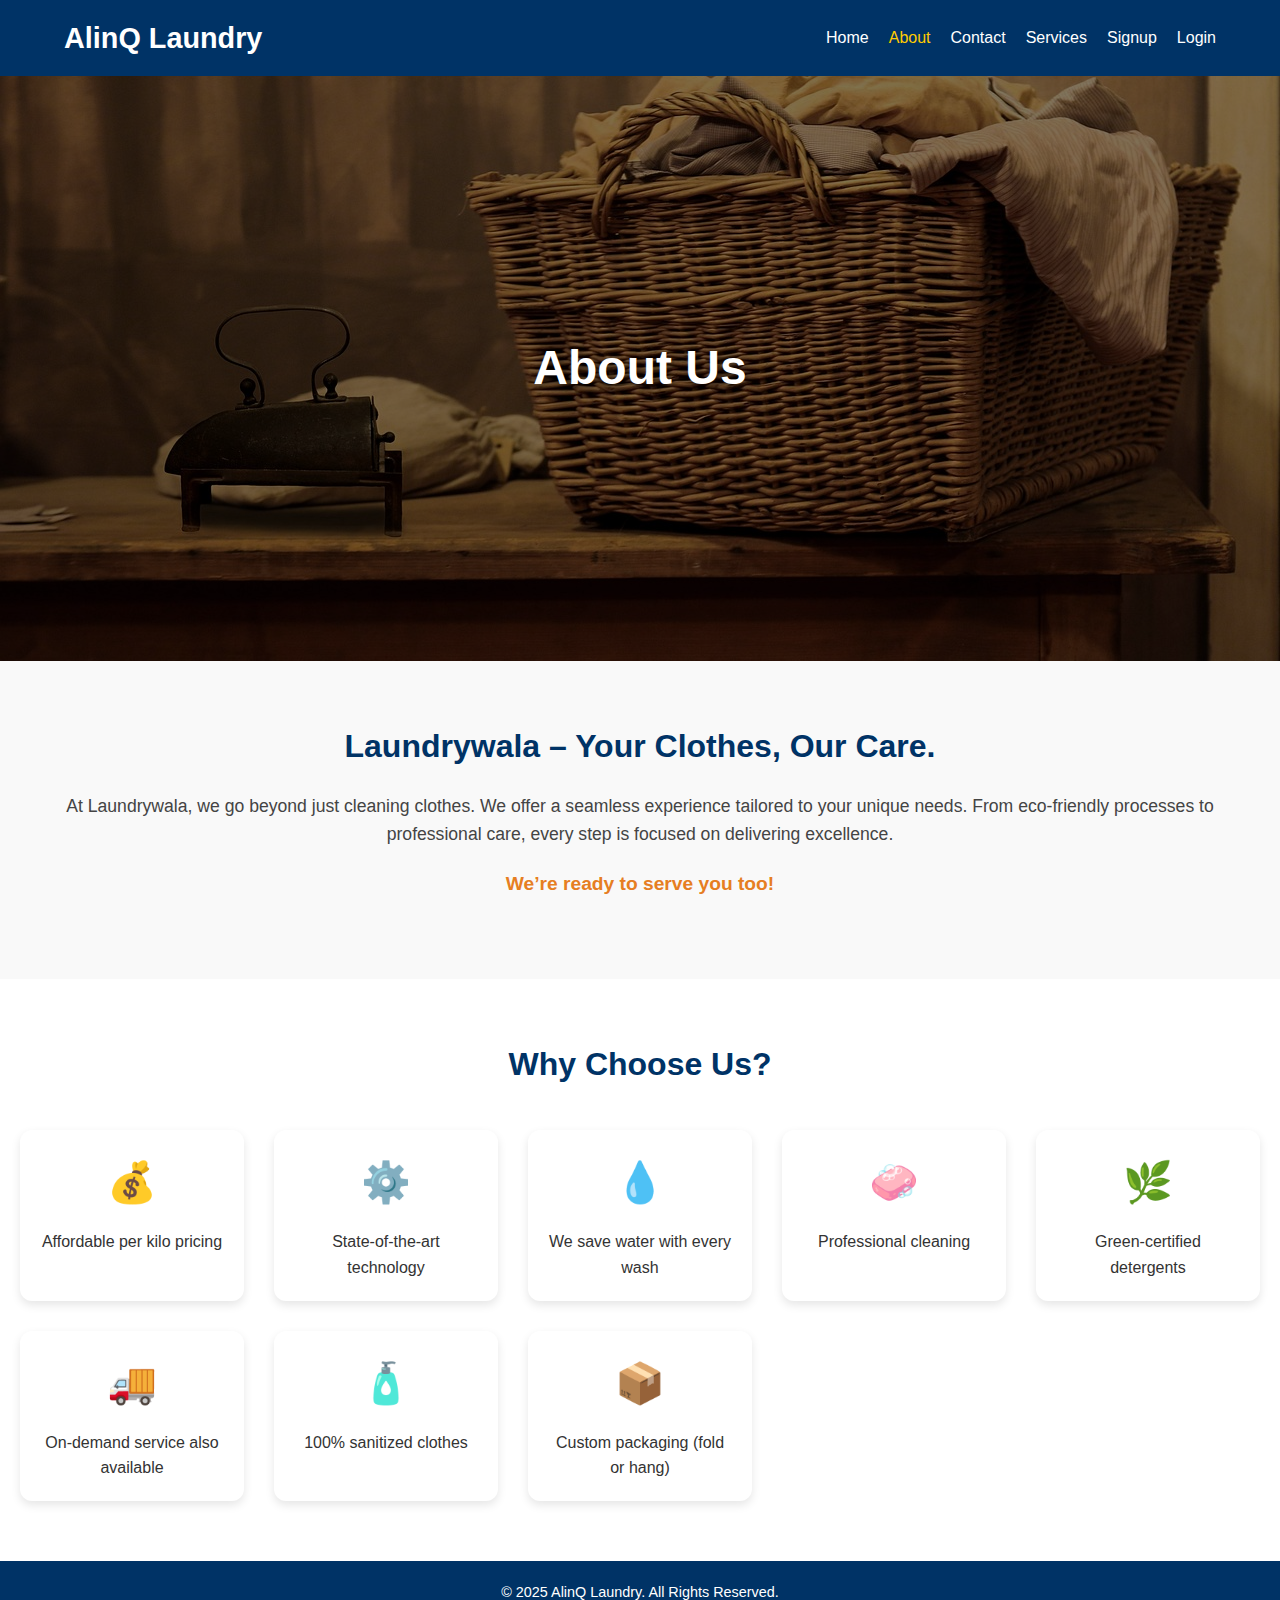
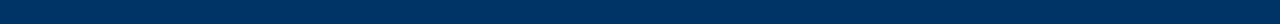
<file: about.html>
<!DOCTYPE html> 
<html lang="en">
<head>
  <meta charset="UTF-8" />
  <meta name="viewport" content="width=device-width, initial-scale=1.0"/>
  <title>About Us - AlinQ Laundry</title>
  <link rel="stylesheet" href="about.css">
</head>
<body>

  <!-- Navbar -->
  <nav class="navbar">
    <div class="container">
      <h2 class="logo">AlinQ Laundry</h2>
      <ul class="nav-links">
        <li><a href="index.html">Home</a></li>
        <li><a href="about.html" class="active">About</a></li>
        <li><a href="contact.html">Contact</a></li>
        <li><a href="services.html">Services</a></li>
        <li><a href="signup.php">Signup</a></li>
        <li><a href="login.php">Login</a></li>
      </ul>
    </div>
  </nav>

  <!-- Hero Section -->
  <section class="about-hero">
    <div class="overlay">
      <h1>About Us</h1>
    </div>
  </section>

  <!-- About Content -->
  <section class="about-content">
    <div class="container">
      <h2>Laundrywala – Your Clothes, Our Care.</h2>
      <p>
        At Laundrywala, we go beyond just cleaning clothes. We offer a seamless experience tailored to your unique needs. 
        From eco-friendly processes to professional care, every step is focused on delivering excellence.
      </p>
      <p class="highlight">
        We’re ready to serve you too!
      </p>
    </div>
  </section>

  <!-- Features Section -->
  <section class="features">
    <div class="container">
      <h2>Why Choose Us?</h2>
      <div class="features-grid">
        <div class="feature-box">
          <span class="emoji">💰</span>
          <p>Affordable per kilo pricing</p>
        </div>
        <div class="feature-box">
          <span class="emoji">⚙️</span>
          <p>State-of-the-art technology</p>
        </div>
        <div class="feature-box">
          <span class="emoji">💧</span>
          <p>We save water with every wash</p>
        </div>
        <div class="feature-box">
          <span class="emoji">🧼</span>
          <p>Professional cleaning</p>
        </div>
        <div class="feature-box">
          <span class="emoji">🌿</span>
          <p>Green-certified detergents</p>
        </div>
        <div class="feature-box">
          <span class="emoji">🚚</span>
          <p>On-demand service also available</p>
        </div>
        <div class="feature-box">
          <span class="emoji">🧴</span>
          <p>100% sanitized clothes</p>
        </div>
        <div class="feature-box">
          <span class="emoji">📦</span>
          <p>Custom packaging (fold or hang)</p>
        </div>
      </div>
    </div>
  </section>

  <!-- Footer -->
  <footer class="footer">
    <p>&copy; 2025 AlinQ Laundry. All Rights Reserved.</p>
  </footer>

</body>
</html>
</file>
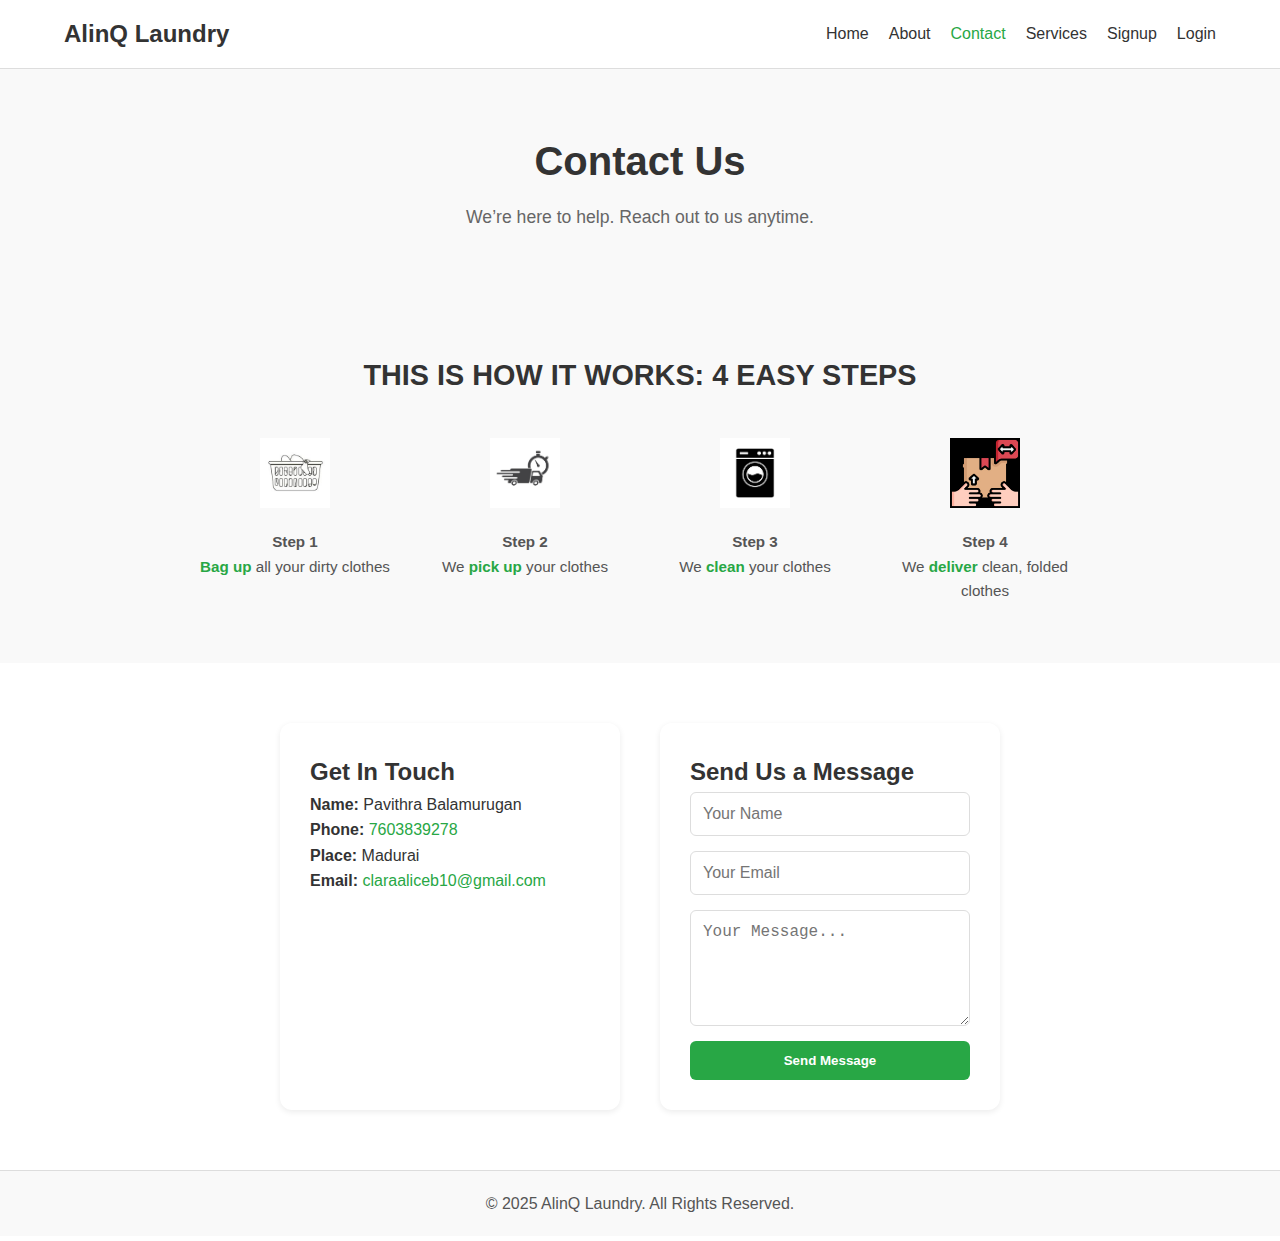
<file: contact.html>
<!DOCTYPE html>
<html lang="en">
  <head>
    <meta charset="UTF-8" />
    <meta name="viewport" content="width=device-width, initial-scale=1.0" />
    <title>Contact - AlinQ Laundry</title>
    <link rel="stylesheet" href="contact.css">
  </head>
  <body>
    <!-- Navbar -->
    <nav class="navbar">
      <div class="container">
        <h2 class="logo">AlinQ Laundry</h2>
        <ul class="nav-links">
          <li><a href="index.html">Home</a></li>
          <li><a href="about.html">About</a></li>
          <li><a href="contact.html" class="active">Contact</a></li>
          <li><a href="services.html">Services</a></li>
          <li><a href="signup.php">Signup</a></li>
          <li><a href="login.php">Login</a></li>
        </ul>
      </div>
    </nav>

    <!-- Hero Section -->
    <header class="contact-hero">
      <h1>Contact Us</h1>
      <p>We’re here to help. Reach out to us anytime.</p>

    </header>

    <!-- How It Works Section -->
    <section class="steps-section">
      <h2>THIS IS HOW IT WORKS: 4 EASY STEPS</h2>
      <div class="steps-grid">
        <div class="step">
          <img src="image2.jpeg" alt="Bag Clothes" />
          <p>
            <strong>Step 1</strong><br /><span class="highlight">Bag up</span>
            all your dirty clothes
          </p>
        </div>
        <div class="step">
          <img src="image3.jpeg" alt="Pickup Truck" />
          <p>
            <strong>Step 2</strong><br />We
            <span class="highlight">pick up</span> your clothes
          </p>
        </div>
        <div class="step">
          <img src="image4.jpeg" alt="Washing Machine" />
          <p>
            <strong>Step 3</strong><br />We
            <span class="highlight">clean</span> your clothes
          </p>
        </div>
        <div class="step">
          <img src="image5.jpeg" alt="Deliver Clothes" />
          <p>
            <strong>Step 4</strong><br />We
            <span class="highlight">deliver</span> clean, folded clothes
          </p>
        </div>
      </div>
    </section>

    <!-- Contact Details + Form -->
    <section class="contact-section">
      <div class="container contact-grid">
        <!-- Contact Info -->
        <div class="contact-info">
          <h2>Get In Touch</h2>
          <p><strong>Name:</strong> Pavithra Balamurugan</p>
          <p><strong>Phone:</strong> <a href="tel:7603839278">7603839278</a></p>
          <p><strong>Place:</strong> Madurai</p>
          <p>
            <strong>Email:</strong>
            <a href="mailto:info@alinqlaundry.com">claraaliceb10@gmail.com</a>
          </p>
        </div>

        <!-- Contact Form -->
        <div class="contact-form">
          <h2>Send Us a Message</h2>
          <form action="contact.php" method="post">
          <input type="text" name="name" placeholder="Your Name" required />
            <input
              type="email"
              name="email"
              placeholder="Your Email"
              required
            />
            <textarea
              name="message"
              rows="5"
              placeholder="Your Message..."
              required
            ></textarea>
            <button type="submit" class="btn">Send Message</button>
          </form>
        </div>
      </div>
    </section>

    <!-- Footer -->
    <footer class="footer">
      <p>&copy; 2025 AlinQ Laundry. All Rights Reserved.</p>
    </footer>
  </body>
</html>
</file>
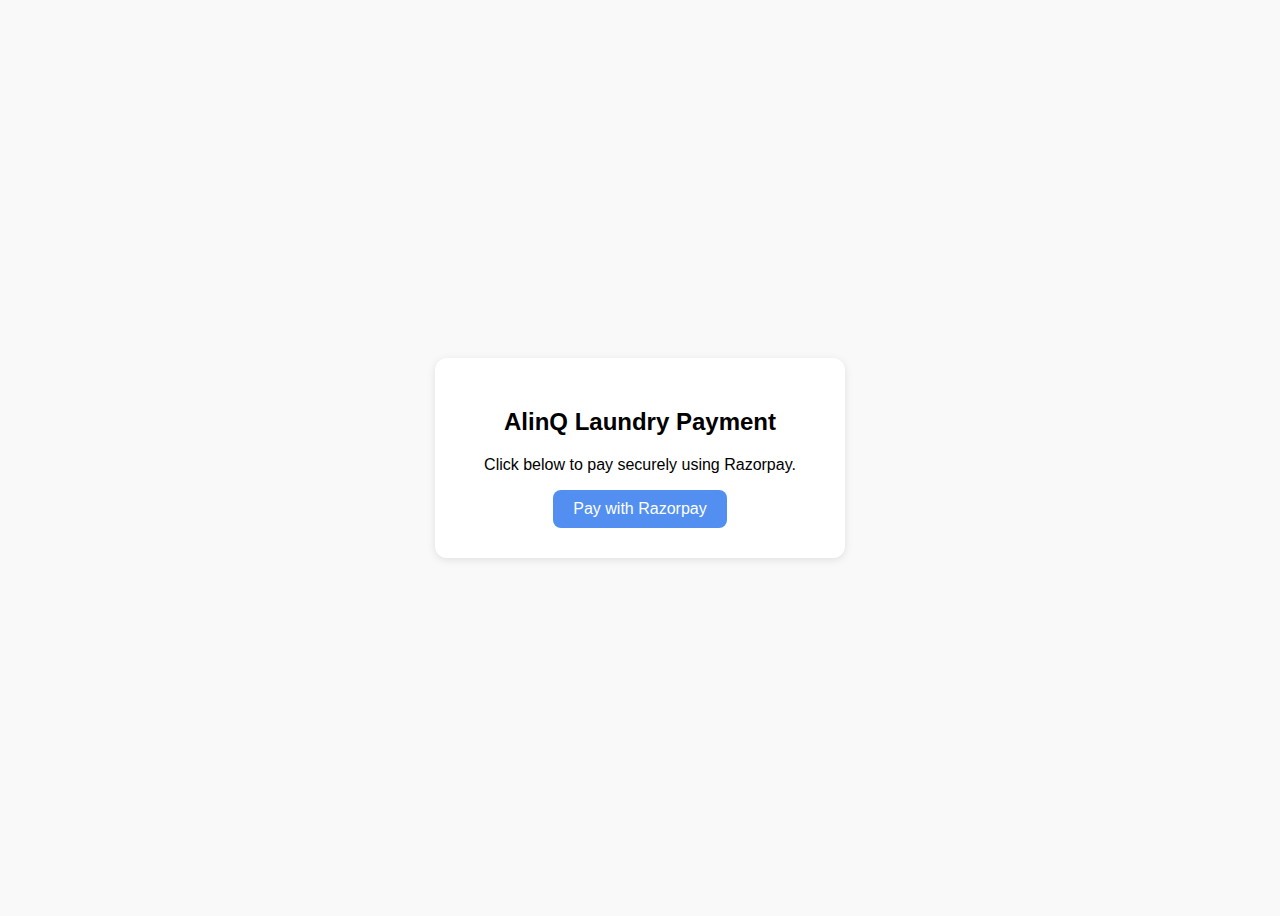
<file: payment.html>
<!DOCTYPE html>
<html lang="en">
<head>
  <meta charset="UTF-8">
  <meta name="viewport" content="width=device-width, initial-scale=1.0">
  <title>Online Payment - AlinQ Laundry</title>
  <script src="https://checkout.razorpay.com/v1/checkout.js"></script>
  <style>
    body {
      font-family: Arial, sans-serif;
      background-color: #f9f9f9;
      display: flex;
      justify-content: center;
      align-items: center;
      height: 100vh;
    }
    .payment-box {
      background: #fff;
      padding: 30px;
      border-radius: 12px;
      box-shadow: 0 2px 8px rgba(0,0,0,0.1);
      text-align: center;
      width: 350px;
    }
    button {
      background-color: #528FF0;
      color: white;
      border: none;
      padding: 10px 20px;
      border-radius: 8px;
      font-size: 16px;
      cursor: pointer;
    }
    button:hover {
      background-color: #2c5fc8;
    }
  </style>
</head>
<body>

  <div class="payment-box">
    <h2>AlinQ Laundry Payment</h2>
    <p>Click below to pay securely using Razorpay.</p>
    <button id="payBtn">Pay with Razorpay</button>
  </div>

  <script>
    document.getElementById('payBtn').onclick = function(e){
      e.preventDefault();

      var options = {
        "key": "rzp_test_XXXXXXXXXXXX", // Replace with your Razorpay Test Key ID
        "amount": 50000, // Amount in paise = ₹500
        "currency": "INR",
        "name": "AlinQ Laundry",
        "description": "Laundry Service Payment",
        "image": "https://yourwebsite.com/logo.png", // Optional logo
        "handler": function (response){
            // Payment Successful
            alert("Payment Successful!\nPayment ID: " + response.razorpay_payment_id);
            window.location.href = "success.html";
        },
        "prefill": {
            "name": "Test Customer",
            "email": "testcustomer@example.com",
            "contact": "9999999999"
        },
        "theme": {
            "color": "#528FF0"
        }
      };

      var rzp = new Razorpay(options);
      rzp.open();
    };
  </script>
</body>
</html>
</file>
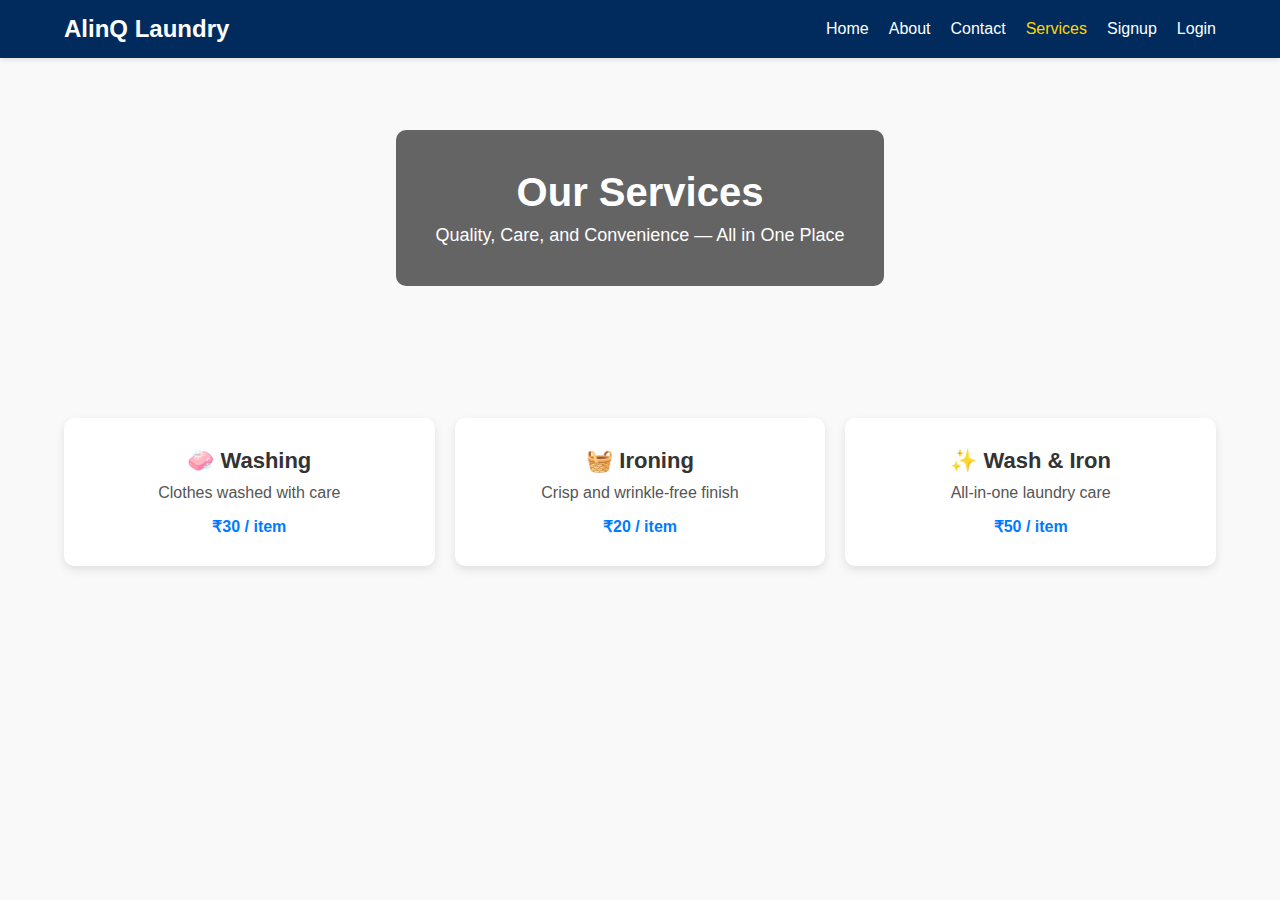
<file: Services.html>
<!DOCTYPE html>
<html lang="en">
<head>
  <meta charset="UTF-8" />
  <meta name="viewport" content="width=device-width, initial-scale=1.0" />
  <title>Services - AlinQ Laundry</title>
  
  <!-- Link CSS file (same folder) -->
  <link rel="stylesheet" href="Services.css">
</head>
<body>
  <!-- Navbar -->
  <nav class="navbar">
    <div class="container">
      <h2 class="logo">AlinQ Laundry</h2>
      <ul class="nav-links">
        <li><a href="index.html">Home</a></li>
        <li><a href="about.html">About</a></li>
        <li><a href="contact.html">Contact</a></li>
        <li><a href="services.html" class="active">Services</a></li>
        <li><a href="signup.html">Signup</a></li>
        <li><a href="login.html">Login</a></li>
      </ul>
    </div>
  </nav>

  <!-- Hero Image Section -->
  <header class="services-hero">
    <div class="overlay">
      <h1>Our Services</h1>
      <p>Quality, Care, and Convenience — All in One Place</p>
    </div>
  </header>

  <!-- Services Section -->
  <section class="services">
    <div class="container">
      <div class="service-boxes">
        <div class="box">
          <h3>🧼 Washing</h3>
          <p>Clothes washed with care</p>
          <span>₹30 / item</span>
        </div>
        <div class="box">
          <h3>🧺 Ironing</h3>
          <p>Crisp and wrinkle-free finish</p>
          <span>₹20 / item</span>
        </div>
        <div class="box">
          <h3>✨ Wash & Iron</h3>
          <p>All-in-one laundry care</p>
          <span>₹50 / item</span>
        </div>
      </div>
    </div>
  </section>
</body>
</html>
</file>
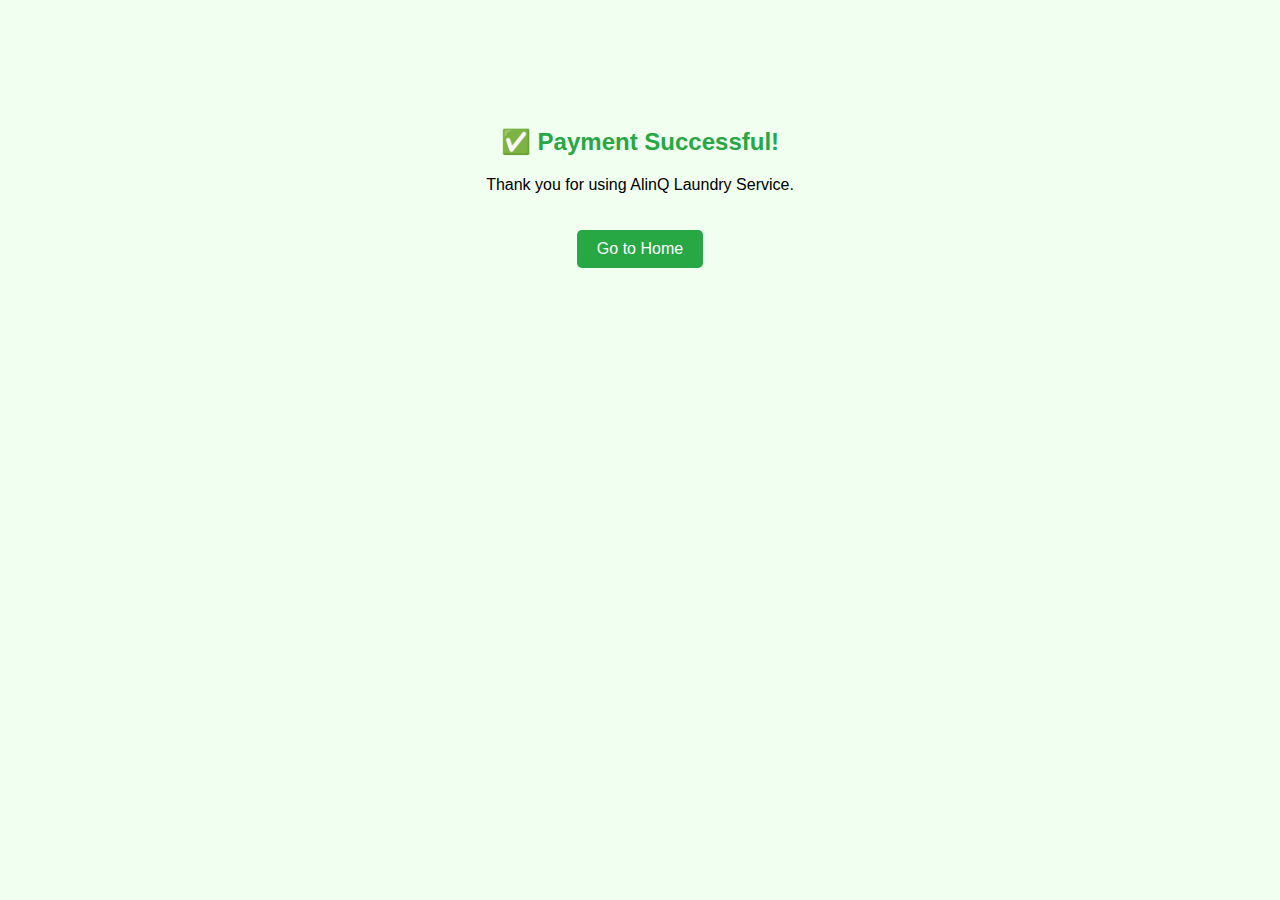
<file: success.html>
<!DOCTYPE html>
<html lang="en">
<head>
<meta charset="UTF-8">
<title>Payment Successful</title>
<style>
  body {
    font-family: Arial, sans-serif;
    background-color: #f0fff0;
    text-align: center;
    padding-top: 100px;
  }
  h2 { color: #28a745; }
  a {
    display: inline-block;
    margin-top: 20px;
    text-decoration: none;
    color: white;
    background-color: #28a745;
    padding: 10px 20px;
    border-radius: 5px;
  }
  a:hover { background-color: #218838; }
</style>
</head>
<body>
  <h2>✅ Payment Successful!</h2>
  <p>Thank you for using AlinQ Laundry Service.</p>
  <a href="index.html">Go to Home</a>
</body>
</html>
</file>
<file: about.css>
/* Base Reset */
* {
  margin: 0;
  padding: 0;
  box-sizing: border-box;
  font-family: 'Segoe UI', Tahoma, Geneva, Verdana, sans-serif;
}

body {
  background-color: #ffffff;
  color: #333;
  line-height: 1.6;
}

/* Navbar */
.navbar {
  background-color: #003366;
  padding: 15px 0;
  color: white;
}

.navbar .container {
  width: 90%;
  margin: auto;
  display: flex;
  justify-content: space-between;
  align-items: center;
}

.logo {
  font-size: 1.8rem;
  font-weight: bold;
}

.nav-links {
  list-style: none;
  display: flex;
  gap: 20px;
}

.nav-links li a {
  color: white;
  text-decoration: none;
  font-weight: 500;
  transition: color 0.3s ease;
}

.nav-links li a.active,
.nav-links li a:hover {
  color: #ffcc00;
}

/* Hero Section */
.about-hero {
  background: url('image6.jpeg') no-repeat center center/cover;
  height: 65vh;
  display: flex;
  justify-content: center;
  align-items: center;
  position: relative;
}

.overlay {
  background: rgba(0, 0, 0, 0.5);
  width: 100%;
  height: 100%;
  display: flex;
  justify-content: center;
  align-items: center;
}

.overlay h1 {
  color: white;
  font-size: 3rem;
  text-shadow: 2px 2px 8px rgba(0, 0, 0, 0.7);
}

/* About Content */
.about-content {
  padding: 60px 20px;
  background-color: #f9f9f9;
  text-align: center;
}

.about-content h2 {
  font-size: 2rem;
  color: #003366;
  margin-bottom: 20px;
}

.about-content p {
  font-size: 1.1rem;
  margin-bottom: 20px;
  color: #444;
}

.about-content .highlight {
  color: #e67e22;
  font-weight: bold;
  font-size: 1.2rem;
}

/* Features Section */
.features {
  padding: 60px 20px;
  text-align: center;
}

.features h2 {
  font-size: 2rem;
  margin-bottom: 40px;
  color: #003366;
}

.features-grid {
  display: grid;
  grid-template-columns: repeat(auto-fit, minmax(200px, 1fr));
  gap: 30px;
}

.feature-box {
  background: #fff;
  padding: 20px;
  border-radius: 12px;
  box-shadow: 0 4px 10px rgba(0,0,0,0.1);
  transition: transform 0.3s ease;
}

.feature-box:hover {
  transform: translateY(-5px);
}

.feature-box .emoji {
  font-size: 2.5rem;
  margin-bottom: 15px;
  display: block;
}

.feature-box p {
  font-size: 1rem;
  color: #333;
  font-weight: 500;
}

/* Footer */
.footer {
  background-color: #003366;
  color: white;
  text-align: center;
  padding: 20px 0;
  font-size: 0.9rem;
}
</file>
<file: contact.css>
/* Reset & Base */
* {
  margin: 0;
  padding: 0;
  box-sizing: border-box;
}

body {
  font-family: 'Segoe UI', sans-serif;
  background-color: #fff;
  color: #333;
  line-height: 1.6;
}

/* Navbar */
.navbar {
  background-color: #fff;
  border-bottom: 1px solid #ddd;
  padding: 15px 0;
}

.navbar .container {
  width: 90%;
  margin: auto;
  display: flex;
  justify-content: space-between;
  align-items: center;
}

.logo {
  color: #333;
  font-weight: bold;
  font-size: 1.5rem;
}

.nav-links {
  list-style: none;
  display: flex;
  gap: 20px;
}

.nav-links a {
  color: #333;
  text-decoration: none;
  font-weight: 500;
}

.nav-links a.active,
.nav-links a:hover {
  color: #28a745;
}

/* Hero Section */
.contact-hero {
  background: #f9f9f9;
  padding: 60px 20px;
  text-align: center;
}

.contact-hero h1 {
  font-size: 2.5rem;
  color: #333;
}

.contact-hero p {
  margin-top: 10px;
  font-size: 1.1rem;
  color: #666;
}

.contact-hero .btn {
  margin-top: 20px;
}

/* Steps Section */
.steps-section {
  padding: 60px 20px;
  background: #f9f9f9;
  text-align: center;
}

.steps-section h2 {
  margin-bottom: 40px;
  font-size: 1.8rem;
  color: #333;
}

.steps-grid {
  display: flex;
  flex-wrap: wrap;
  gap: 30px;
  justify-content: center;
}

.step {
  width: 200px;
  text-align: center;
}

.step img {
  width: 70px;
  margin-bottom: 15px;
}

.step p {
  font-size: 0.95rem;
  color: #555;
}

.step .highlight {
  color: #28a745;
  font-weight: 600;
}

/* Contact Section */
.contact-section {
  padding: 60px 20px;
}

.contact-grid {
  display: flex;
  flex-wrap: wrap;
  gap: 40px;
  justify-content: center;
}

.contact-info,
.contact-form {
  background: #fff;
  padding: 30px;
  border-radius: 12px;
  box-shadow: 0 2px 6px rgba(0,0,0,0.08);
  width: 340px;
}

.contact-info a {
  color: #28a745;
  text-decoration: none;
}

.contact-info a:hover {
  text-decoration: underline;
}

.contact-form form {
  display: flex;
  flex-direction: column;
  gap: 15px;
}

.contact-form input,
.contact-form textarea {
  padding: 12px;
  border: 1px solid #ddd;
  border-radius: 6px;
  font-size: 1rem;
}

/* Buttons */
.btn {
  background: #28a745;
  color: #fff;
  font-weight: bold;
  padding: 12px 20px;
  border: none;
  border-radius: 6px;
  cursor: pointer;
  transition: background: 0.3s;
}

.btn:hover {
  background-color: #218838;
}

/* Footer */
.footer {
  background-color: #f9f9f9;
  color: #555;
  text-align: center;
  padding: 20px 0;
  border-top: 1px solid #ddd;
}
</file>
<file: Services.css>
/* services.css */

/* Reset */
* {
  margin: 0;
  padding: 0;
  box-sizing: border-box;
  font-family: 'Segoe UI', sans-serif;
}

/* Body */
body {
  background-color: #f9f9f9;
  color: #333;
}

/* Navbar */
.navbar {
  background-color: #002b5c;
  padding: 15px 0;
  box-shadow: 0 2px 5px rgba(0,0,0,0.1);
}

.navbar .container {
  width: 90%;
  max-width: 1200px;
  margin: auto;
  display: flex;
  justify-content: space-between;
  align-items: center;
}

.navbar .logo {
  color: white;
  font-size: 24px;
  font-weight: bold;
}

.nav-links {
  list-style: none;
  display: flex;
  gap: 20px;
}

.nav-links li a {
  text-decoration: none;
  color: white;
  font-weight: 500;
  transition: color 0.3s ease;
}

.nav-links li a:hover,
.nav-links li a.active {
  color: #FFD700;
}

/* Hero Section */
.services-hero {
  background: url('https://images.unsplash.com/photo-1581579182916-28521d20aa39?auto=format&fit=crop&w=1350&q=80') center/cover no-repeat;
  height: 300px;
  display: flex;
  justify-content: center;
  align-items: center;
  position: relative;
}

.services-hero .overlay {
  background-color: rgba(0, 0, 0, 0.6);
  color: white;
  padding: 40px;
  border-radius: 10px;
  text-align: center;
}

.services-hero h1 {
  font-size: 40px;
  margin-bottom: 10px;
}

.services-hero p {
  font-size: 18px;
}

/* Services Section */
.services {
  padding: 60px 0;
}

.services .container {
  width: 90%;
  max-width: 1200px;
  margin: auto;
}

.service-boxes {
  display: flex;
  flex-wrap: wrap;
  gap: 20px;
  justify-content: center;
}

.box {
  background: white;
  padding: 30px;
  border-radius: 10px;
  text-align: center;
  flex: 1 1 250px;
  box-shadow: 0 4px 10px rgba(0,0,0,0.1);
  transition: 0.3s ease;
}

.box:hover {
  transform: translateY(-10px);
  box-shadow: 0 8px 20px rgba(0,0,0,0.2);
}

.box h3 {
  font-size: 22px;
  margin-bottom: 10px;
}

.box p {
  color: #555;
  margin-bottom: 15px;
}

.box span {
  color: #007BFF;
  font-weight: bold;
}

/* Responsive */
@media (max-width: 768px) {
  .nav-links {
    flex-direction: column;
    align-items: center;
    gap: 10px;
  }

  .service-boxes {
    flex-direction: column;
  }
}
</file>
